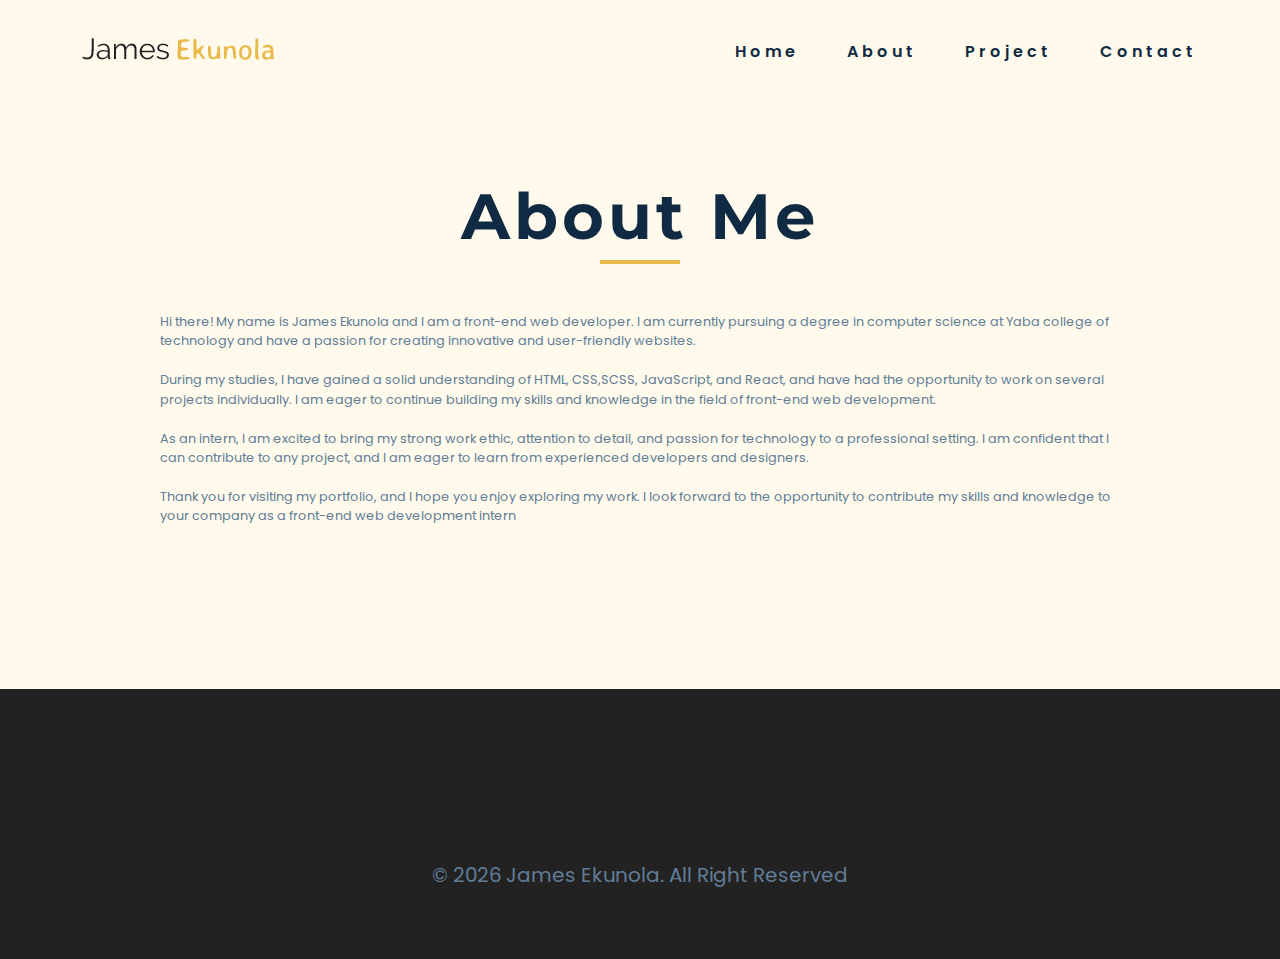
<file: about.html>
<!DOCTYPE html>
<html lang="en">

<head>
    <meta charset="UTF-8">
    <meta http-equiv="X-UA-Compatible" content="IE=edge">
    <meta name="viewport" content="width=device-width, initial-scale=1.0">
    <title>James Ekunola || about</title>

    <!-- favicon icon -->
    <link rel="shortcut icon" href="/assets/favicon.ico.png" type="image/x-icon">
    <!-- font awesome -->
    <link rel="stylesheet" href="https://cdnjs.cloudflare.com/ajax/libs/font-awesome/6.1.2/css/all.min.css"
        integrity="sha512-1sCRPdkRXhBV2PBLUdRb4tMg1w2YPf37qatUFeS7zlBy7jJI8Lf4VHwWfZZfpXtYSLy85pkm9GaYVYMfw5BC1A=="
        crossorigin="anonymous" referrerpolicy="no-referrer" />
    <!-- google icon -->
    <link rel="stylesheet"
        href="https://fonts.googleapis.com/css2?family=Material+Symbols+Outlined:opsz,wght,FILL,GRAD@48,600,0,0" />

    <!-- css -->
    <link rel="stylesheet" href="main.css">



</head>

<body>
    <!-- nav -->
    <div class="nav-container">
        <nav>
            <!-- logo -->
            <div class="logo">
                <img src="/assets/LogoMakr-8se4V9.png" alt="Logo" class="logo-img">
            </div>

            <!-- hambuger-icon & destop link -->
            <div class="desktop-navlink">
                <!-- hambuger icon -->
                <button class="hambuger-menu">
                    <i class="fa fa-bars bars" aria-hidden="false"></i>
                </button>

                <!-- desktop links -->
                <div class="desktop-links">
                    <ul>
                        <li><a href="index.html">Home</a></li>
                        <li><a href="about.html">About</a></li>
                        <li><a href="project.html">Project</a></li>
                        <li><a href="contact.html">Contact</a></li>
                    </ul>
                </div>
            </div>
        </nav>
    </div>

    <!-- mobile navlinks and socials -->
    <aside>
        <div class="container">
            <!-- navlnks -->
            <div class="navlink">
                <button class="close-nav__btn"><i class="fa-solid fa-xmark close"></i></button>

                <div class="links">
                    <ul>
                        <li><a href="index.html">Home</a></li>
                        <li><a href="about.html">About</a></li>
                        <li><a href="project.html">Project</a></li>
                        <li><a href="contact.html">Contact</a></li>
                    </ul>
                    <!-- nav social links -->
                    <ul class="social-links">
                        <!-- facebook -->
                        <a href="https://web.facebook.com/princejames.ekunola.9" target="_blank"><i
                                class="fa-brands fa-facebook"></i></a>
                        <!-- twitter -->
                        <a href="https://l.facebook.com/l.php?u=https%3A%2F%2Ftwitter.com%2FJEkunola%3Ffbclid%3DIwAR20dEaLY5z6XGmJMowMAK3thrAFQCT8H-AaT3MQPWK8wOIlNEjIImeXAAA&h=AT3QDFo-7m_sHOb5xPADg11LHIFaGhGDrxk0ve-t0dTo4hFmqEgS8r4b-XLZWs2jqLypN-TmOuD0gjDYuVw5hJ6URkQipTIBE1gMBbOyBzW_Kg_Qt9ZXudcQ-BbHtUjP6EKxZYBNLHPQX94"
                            target="_blank"><i class="fa-brands fa-square-twitter"></i></a>

                        <!-- instagram -->
                        <a href="https://l.facebook.com/l.php?u=https%3A%2F%2Fwww.instagram.com%2Fjamesekunola%2F%3Ffbclid%3DIwAR19R1E3GvkalbWRG_suRUnvufb1s3mXlQsUQoEIl98_qJ2x8eGRIDO4t3Q&h=AT3Qhx3-Rbuticsd38AzGMyD1Gpwytos5hgcwUlR4BH2BAjqlVmtd0eYO_t3LVB7Mj5D_Lt19JEYGMUmZMRwp9w32DeV3AA_c_Xv6t0X3C3Dl9yo-HSi9RdVyX-4Ig6KMKFHtw"
                            target="_blank"><i class="fa-brands fa-square-instagram"></i></a>

                        <!-- linkedin -->
                        <a href="https://l.facebook.com/l.php?u=https%3A%2F%2Fwww.linkedin.com%2Fmwlite%2Fin%2Fjames-ekunola-9b6019228%3Ffbclid%3DIwAR2-kfhwRGUZpEbPlTt33_iPludEdXtxMZiloTVU_AYW6aPqauykqSmqiQ4&h=AT1G5kFtOIrWw6kHJXa7Novk96FGkH6OGzDFPp6tXBOZdF6SwB-svT4Qw8BMUMMwVZPjBrXQnUBYiXkmpKy3dLOSKkNPj6uCD1aWuovLFepHVILXHwmJaFRAry77zSwh2DS8Rjud1_JR87g"
                            target="_blank"><i class="fa-brands fa-linkedin"></i></a>
                    </ul>
                </div>
            </div>
        </div>
    </aside>

    <!-- main -->

    <section class="about-hero">
        <div class="section-title">
            <h1>About Me</h1>
            <div class="underline"></div>

            <p class="about-info">
                Hi there! My name is James Ekunola and I am a front-end web developer. I am currently pursuing a
                degree in computer science at Yaba college of technology and have a passion for creating innovative
                and user-friendly websites.
            </p>
            <p>
                During my studies, I have gained a solid understanding of HTML, CSS,SCSS, JavaScript, and React, and
                have
                had the opportunity to work on several projects individually. I am eager to continue building my
                skills and knowledge in the field of front-end web development.
            </p>
            <p>
                As an intern, I am excited to bring my strong work ethic, attention to detail, and passion for
                technology to a professional setting. I am confident that I can contribute to any project, and I am
                eager to learn from experienced developers and designers.
            </p>

            <p>Thank you for visiting my portfolio, and I hope you enjoy exploring my work. I look forward to the
                opportunity to contribute my skills and knowledge to your company as a front-end web development
                intern</p>
        </div>

    </section>


    <!-- footer -->
    <footer>
        <div class="wrapper">
            <ul class="social-links">
                <!-- facebook -->
                <a href="https://web.facebook.com/princejames.ekunola.9" target="_blank"><i
                        class="fa-brands fa-facebook"></i></a>
                <!-- twitter -->
                <a href="https://l.facebook.com/l.php?u=https%3A%2F%2Ftwitter.com%2FJEkunola%3Ffbclid%3DIwAR20dEaLY5z6XGmJMowMAK3thrAFQCT8H-AaT3MQPWK8wOIlNEjIImeXAAA&h=AT3QDFo-7m_sHOb5xPADg11LHIFaGhGDrxk0ve-t0dTo4hFmqEgS8r4b-XLZWs2jqLypN-TmOuD0gjDYuVw5hJ6URkQipTIBE1gMBbOyBzW_Kg_Qt9ZXudcQ-BbHtUjP6EKxZYBNLHPQX94"
                    target="_blank"><i class="fa-brands fa-square-twitter"></i></a>

                <!-- instagram -->
                <a href="https://l.facebook.com/l.php?u=https%3A%2F%2Fwww.instagram.com%2Fjamesekunola%2F%3Ffbclid%3DIwAR19R1E3GvkalbWRG_suRUnvufb1s3mXlQsUQoEIl98_qJ2x8eGRIDO4t3Q&h=AT3Qhx3-Rbuticsd38AzGMyD1Gpwytos5hgcwUlR4BH2BAjqlVmtd0eYO_t3LVB7Mj5D_Lt19JEYGMUmZMRwp9w32DeV3AA_c_Xv6t0X3C3Dl9yo-HSi9RdVyX-4Ig6KMKFHtw"
                    target="_blank"><i class="fa-brands fa-square-instagram"></i></a>

                <!-- linkedin -->
                <a href="https://l.facebook.com/l.php?u=https%3A%2F%2Fwww.linkedin.com%2Fmwlite%2Fin%2Fjames-ekunola-9b6019228%3Ffbclid%3DIwAR2-kfhwRGUZpEbPlTt33_iPludEdXtxMZiloTVU_AYW6aPqauykqSmqiQ4&h=AT1G5kFtOIrWw6kHJXa7Novk96FGkH6OGzDFPp6tXBOZdF6SwB-svT4Qw8BMUMMwVZPjBrXQnUBYiXkmpKy3dLOSKkNPj6uCD1aWuovLFepHVILXHwmJaFRAry77zSwh2DS8Rjud1_JR87g"
                    target="_blank"><i class="fa-brands fa-linkedin"></i></a>
            </ul>
        </div>
        <div class="copy">
            <p>&copy; <span class="date"></span> James Ekunola. All right reserved</p>
        </div>
    </footer>

    <script src="app.js"></script>
</body>

</html>
</file>
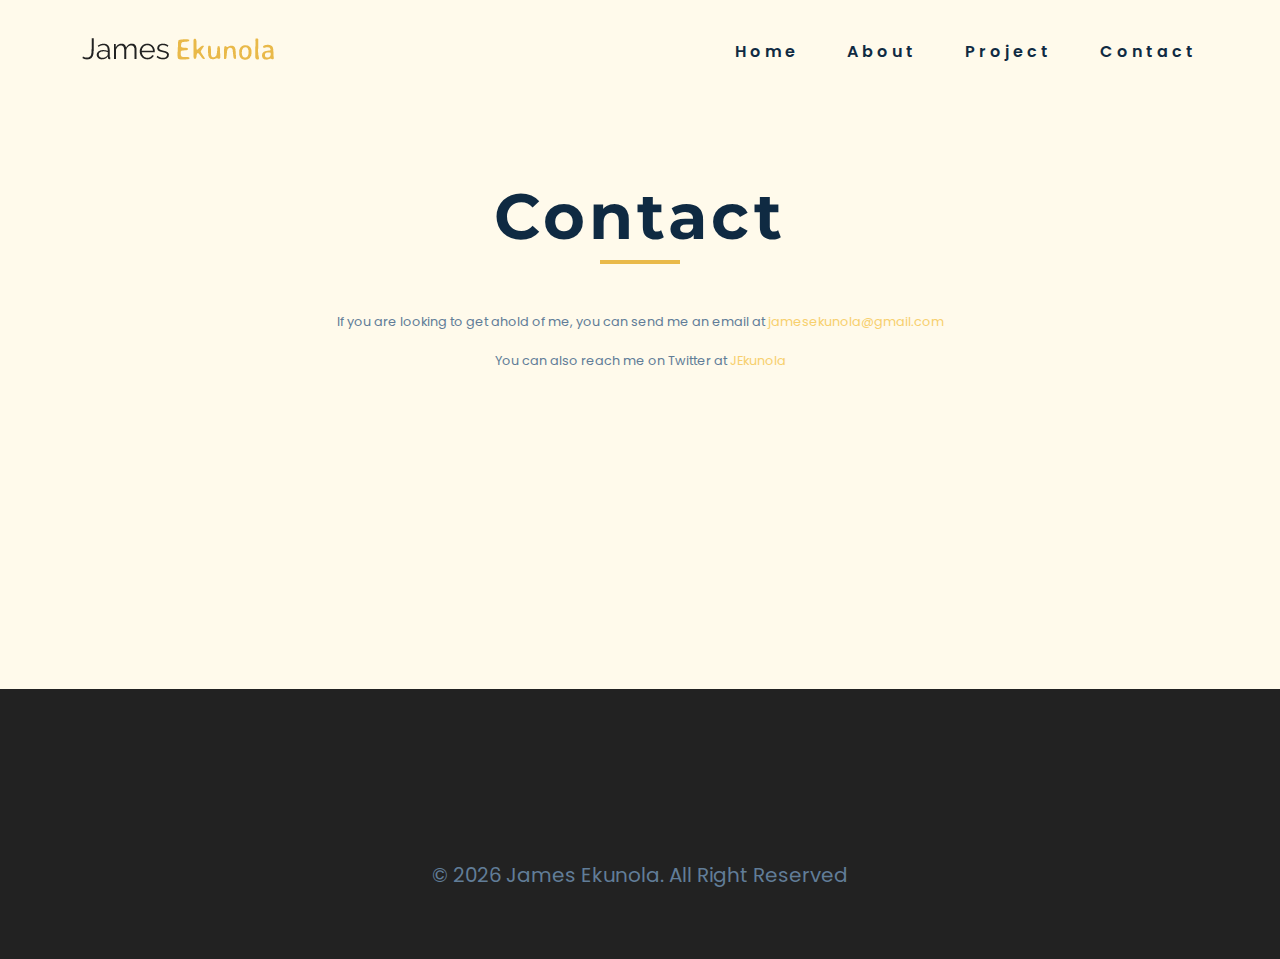
<file: contact.html>
<!DOCTYPE html>
<html lang="en">

<head>
    <meta charset="UTF-8">
    <meta http-equiv="X-UA-Compatible" content="IE=edge">
    <meta name="viewport" content="width=device-width, initial-scale=1.0">
    <title>James Ekunola || contact</title>

    <!-- favicon icon -->
    <link rel="shortcut icon" href="/assets/favicon.ico.png" type="image/x-icon">
    <!-- font awesome -->
    <link rel="stylesheet" href="https://cdnjs.cloudflare.com/ajax/libs/font-awesome/6.1.2/css/all.min.css"
        integrity="sha512-1sCRPdkRXhBV2PBLUdRb4tMg1w2YPf37qatUFeS7zlBy7jJI8Lf4VHwWfZZfpXtYSLy85pkm9GaYVYMfw5BC1A=="
        crossorigin="anonymous" referrerpolicy="no-referrer" />
    <!-- google icon -->
    <link rel="stylesheet"
        href="https://fonts.googleapis.com/css2?family=Material+Symbols+Outlined:opsz,wght,FILL,GRAD@48,600,0,0" />

    <!-- css -->
    <link rel="stylesheet" href="main.css">



</head>

<body>
    <!-- nav -->
    <div class="nav-container">
        <nav>
            <!-- logo -->
            <div class="logo">
                <img src="/assets/LogoMakr-8se4V9.png" alt="Logo" class="logo-img">
            </div>

            <!-- hambuger-icon & destop link -->
            <div class="desktop-navlink">
                <!-- hambuger icon -->
                <button class="hambuger-menu">
                    <i class="fa fa-bars bars" aria-hidden="false"></i>
                </button>

                <!-- desktop links -->
                <div class="desktop-links">
                    <ul>
                        <li><a href="index.html">Home</a></li>
                        <li><a href="about.html">About</a></li>
                        <li><a href="project.html">Project</a></li>
                        <li><a href="contact.html">Contact</a></li>
                    </ul>
                </div>
            </div>
        </nav>
    </div>

    <!-- mobile navlinks and socials -->
    <aside>
        <div class="container">
            <!-- navlnks -->
            <div class="navlink">
                <button class="close-nav__btn"><i class="fa-solid fa-xmark close"></i></button>

                <div class="links">
                    <ul>
                        <li><a href="index.html">Home</a></li>
                        <li><a href="about.html">About</a></li>
                        <li><a href="project.html">Project</a></li>
                        <li><a href="contact.html">Contact</a></li>
                    </ul>
                    <!-- nav social links -->
                    <ul class="social-links">
                        <!-- facebook -->
                        <a href="https://web.facebook.com/princejames.ekunola.9" target="_blank"><i
                                class="fa-brands fa-facebook"></i></a>
                        <!-- twitter -->
                        <a href="https://l.facebook.com/l.php?u=https%3A%2F%2Ftwitter.com%2FJEkunola%3Ffbclid%3DIwAR20dEaLY5z6XGmJMowMAK3thrAFQCT8H-AaT3MQPWK8wOIlNEjIImeXAAA&h=AT3QDFo-7m_sHOb5xPADg11LHIFaGhGDrxk0ve-t0dTo4hFmqEgS8r4b-XLZWs2jqLypN-TmOuD0gjDYuVw5hJ6URkQipTIBE1gMBbOyBzW_Kg_Qt9ZXudcQ-BbHtUjP6EKxZYBNLHPQX94"
                            target="_blank"><i class="fa-brands fa-square-twitter"></i></a>

                        <!-- instagram -->
                        <a href="https://l.facebook.com/l.php?u=https%3A%2F%2Fwww.instagram.com%2Fjamesekunola%2F%3Ffbclid%3DIwAR19R1E3GvkalbWRG_suRUnvufb1s3mXlQsUQoEIl98_qJ2x8eGRIDO4t3Q&h=AT3Qhx3-Rbuticsd38AzGMyD1Gpwytos5hgcwUlR4BH2BAjqlVmtd0eYO_t3LVB7Mj5D_Lt19JEYGMUmZMRwp9w32DeV3AA_c_Xv6t0X3C3Dl9yo-HSi9RdVyX-4Ig6KMKFHtw"
                            target="_blank"><i class="fa-brands fa-square-instagram"></i></a>

                        <!-- linkedin -->
                        <a href="https://l.facebook.com/l.php?u=https%3A%2F%2Fwww.linkedin.com%2Fmwlite%2Fin%2Fjames-ekunola-9b6019228%3Ffbclid%3DIwAR2-kfhwRGUZpEbPlTt33_iPludEdXtxMZiloTVU_AYW6aPqauykqSmqiQ4&h=AT1G5kFtOIrWw6kHJXa7Novk96FGkH6OGzDFPp6tXBOZdF6SwB-svT4Qw8BMUMMwVZPjBrXQnUBYiXkmpKy3dLOSKkNPj6uCD1aWuovLFepHVILXHwmJaFRAry77zSwh2DS8Rjud1_JR87g"
                            target="_blank"><i class="fa-brands fa-linkedin"></i></a>
                    </ul>
                </div>
            </div>
        </div>
    </aside>

    <!-- main -->

    <section class="contact-hero">
        <div class="section-title">
            <h1>Contact</h1>
            <div class="underline"></div>
            <p class="contact-info">
                If you are looking to get ahold of me, you can send me an email at <a
                    href="mailto:jamesekunola@gmail.com">jamesekunola@gmail.com</a>
            </p>
            <p class="twitter-link"> You can also reach me on Twitter at <a
                    href="https://l.facebook.com/l.php?u=https%3A%2F%2Ftwitter.com%2FJEkunola%3Ffbclid%3DIwAR20dEaLY5z6XGmJMowMAK3thrAFQCT8H-AaT3MQPWK8wOIlNEjIImeXAAA&h=AT3QDFo-7m_sHOb5xPADg11LHIFaGhGDrxk0ve-t0dTo4hFmqEgS8r4b-XLZWs2jqLypN-TmOuD0gjDYuVw5hJ6URkQipTIBE1gMBbOyBzW_Kg_Qt9ZXudcQ-BbHtUjP6EKxZYBNLHPQX94">JEkunola</a>
            </p>
        </div>

    </section>



    <!-- footer -->
    <footer>
        <div class="wrapper">
            <ul class="social-links">
                <!-- facebook -->
                <a href="https://web.facebook.com/princejames.ekunola.9" target="_blank"><i
                        class="fa-brands fa-facebook"></i></a>
                <!-- twitter -->
                <a href="https://l.facebook.com/l.php?u=https%3A%2F%2Ftwitter.com%2FJEkunola%3Ffbclid%3DIwAR20dEaLY5z6XGmJMowMAK3thrAFQCT8H-AaT3MQPWK8wOIlNEjIImeXAAA&h=AT3QDFo-7m_sHOb5xPADg11LHIFaGhGDrxk0ve-t0dTo4hFmqEgS8r4b-XLZWs2jqLypN-TmOuD0gjDYuVw5hJ6URkQipTIBE1gMBbOyBzW_Kg_Qt9ZXudcQ-BbHtUjP6EKxZYBNLHPQX94"
                    target="_blank"><i class="fa-brands fa-square-twitter"></i></a>

                <!-- instagram -->
                <a href="https://l.facebook.com/l.php?u=https%3A%2F%2Fwww.instagram.com%2Fjamesekunola%2F%3Ffbclid%3DIwAR19R1E3GvkalbWRG_suRUnvufb1s3mXlQsUQoEIl98_qJ2x8eGRIDO4t3Q&h=AT3Qhx3-Rbuticsd38AzGMyD1Gpwytos5hgcwUlR4BH2BAjqlVmtd0eYO_t3LVB7Mj5D_Lt19JEYGMUmZMRwp9w32DeV3AA_c_Xv6t0X3C3Dl9yo-HSi9RdVyX-4Ig6KMKFHtw"
                    target="_blank"><i class="fa-brands fa-square-instagram"></i></a>

                <!-- linkedin -->
                <a href="https://l.facebook.com/l.php?u=https%3A%2F%2Fwww.linkedin.com%2Fmwlite%2Fin%2Fjames-ekunola-9b6019228%3Ffbclid%3DIwAR2-kfhwRGUZpEbPlTt33_iPludEdXtxMZiloTVU_AYW6aPqauykqSmqiQ4&h=AT1G5kFtOIrWw6kHJXa7Novk96FGkH6OGzDFPp6tXBOZdF6SwB-svT4Qw8BMUMMwVZPjBrXQnUBYiXkmpKy3dLOSKkNPj6uCD1aWuovLFepHVILXHwmJaFRAry77zSwh2DS8Rjud1_JR87g"
                    target="_blank"><i class="fa-brands fa-linkedin"></i></a>
            </ul>
        </div>
        <div class="copy">
            <p>&copy; <span class="date"></span> James Ekunola. All right reserved</p>
        </div>
    </footer>

    <script src="app.js"></script>
</body>

</html>
</file>
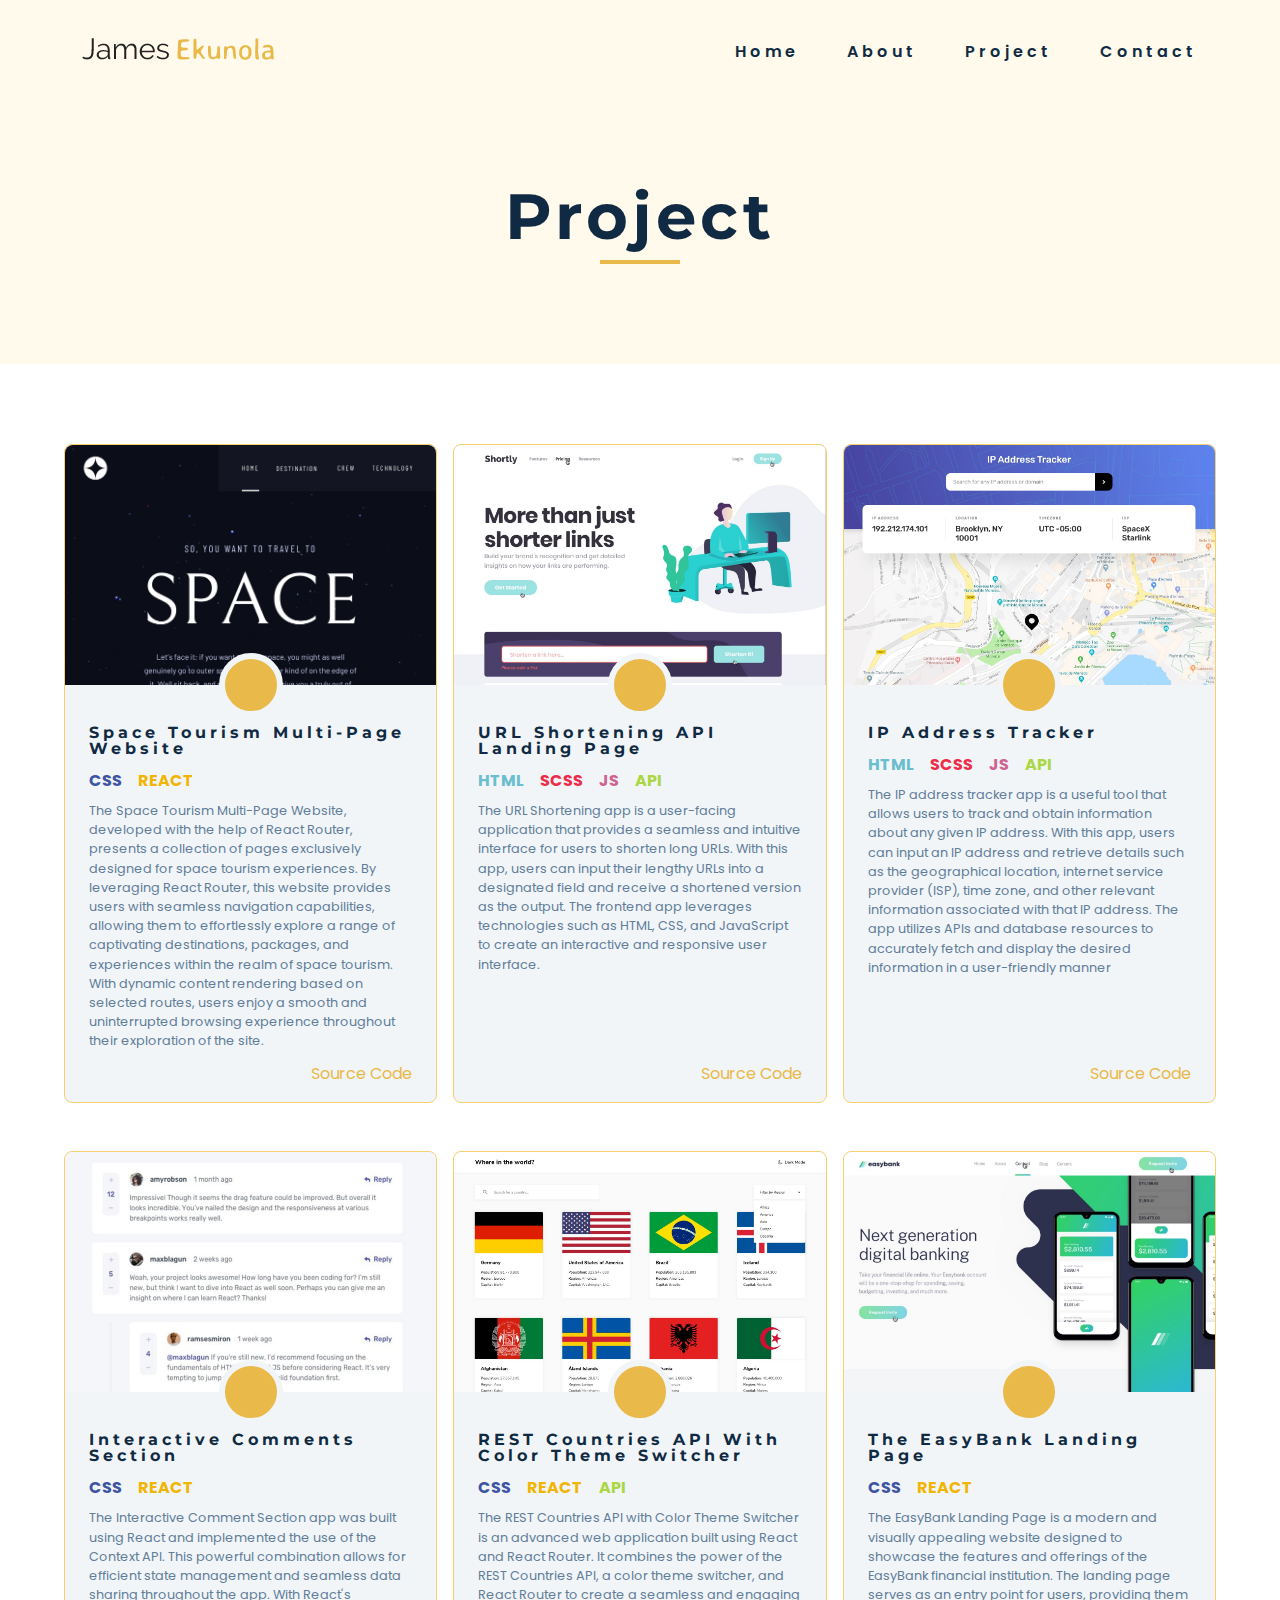
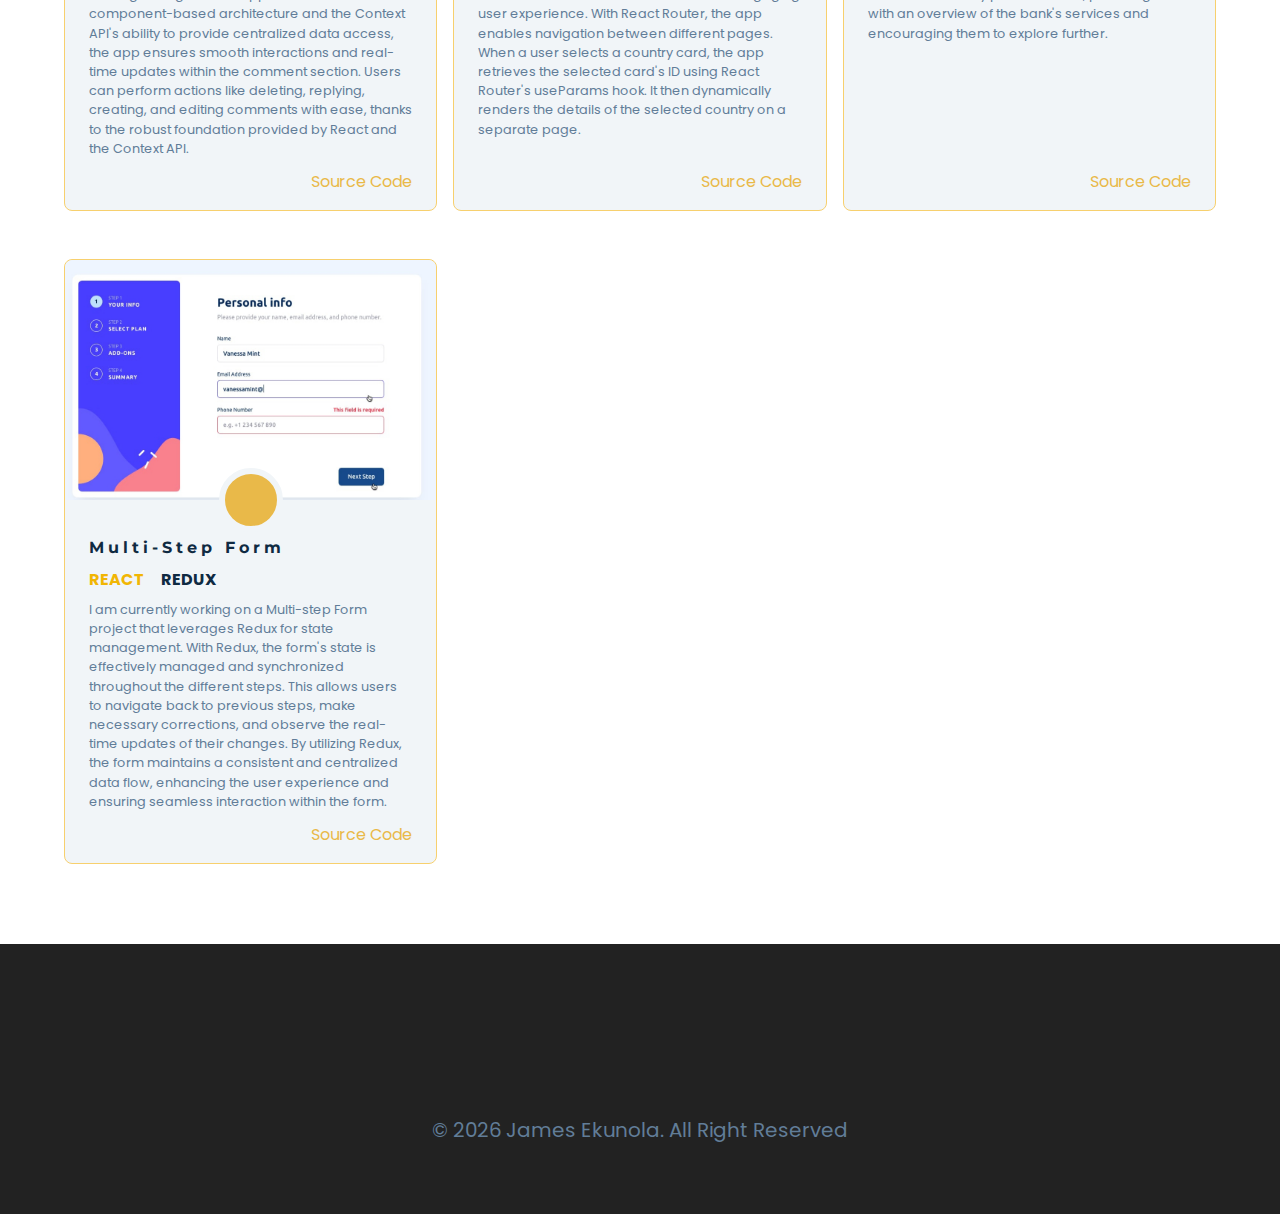
<file: project.html>
<!DOCTYPE html>
<html lang="en">

<head>
    <meta charset="UTF-8">
    <meta http-equiv="X-UA-Compatible" content="IE=edge">
    <meta name="viewport" content="width=device-width, initial-scale=1.0">
    <!-- favicon icon -->
    <link rel="shortcut icon" href="/assets/favicon.ico.png" type="image/x-icon">
    <title>James Ekunola || project</title>
    <!-- font awesome -->
    <link rel="stylesheet" href="https://cdnjs.cloudflare.com/ajax/libs/font-awesome/6.1.2/css/all.min.css"
        integrity="sha512-1sCRPdkRXhBV2PBLUdRb4tMg1w2YPf37qatUFeS7zlBy7jJI8Lf4VHwWfZZfpXtYSLy85pkm9GaYVYMfw5BC1A=="
        crossorigin="anonymous" referrerpolicy="no-referrer" />
    <!-- google icon -->
    <link rel="stylesheet"
        href="https://fonts.googleapis.com/css2?family=Material+Symbols+Outlined:opsz,wght,FILL,GRAD@48,600,0,0" />

    <!-- css -->
    <link rel="stylesheet" href="main.css">



</head>

<body>
    <!-- nav -->
    <div class="nav-container">
        <nav>
            <!-- logo -->
            <div class="logo">
                <img src="/assets/LogoMakr-8se4V9.png" alt="Logo" class="logo-img">
            </div>

            <!-- hambuger-icon & destop link -->
            <div class="desktop-navlink">
                <!-- hambuger icon -->
                <button class="hambuger-menu">
                    <i class="fa fa-bars bars" aria-hidden="false"></i>
                </button>

                <!-- desktop links -->
                <div class="desktop-links">
                    <ul>
                        <li><a href="index.html">Home</a></li>
                        <li><a href="about.html">About</a></li>
                        <li><a href="project.html">Project</a></li>
                        <li><a href="contact.html">Contact</a></li>
                    </ul>
                </div>
            </div>
        </nav>
    </div>

    <!-- mobile navlinks and socials -->
    <aside>
        <div class="container">
            <!-- navlnks -->
            <div class="navlink">
                <button class="close-nav__btn"><i class="fa-solid fa-xmark close"></i></button>

                <div class="links">
                    <ul>
                        <li><a href="index.html">Home</a></li>
                        <li><a href="about.html">About</a></li>
                        <li><a href="project.html">Project</a></li>
                        <li><a href="contact.html">Contact</a></li>
                    </ul>
                    <!-- nav social links -->
                    <ul class="social-links">
                        <!-- facebook -->
                        <a href="https://web.facebook.com/princejames.ekunola.9" target="_blank"><i
                                class="fa-brands fa-facebook"></i></a>
                        <!-- twitter -->
                        <a href="https://l.facebook.com/l.php?u=https%3A%2F%2Ftwitter.com%2FJEkunola%3Ffbclid%3DIwAR20dEaLY5z6XGmJMowMAK3thrAFQCT8H-AaT3MQPWK8wOIlNEjIImeXAAA&h=AT3QDFo-7m_sHOb5xPADg11LHIFaGhGDrxk0ve-t0dTo4hFmqEgS8r4b-XLZWs2jqLypN-TmOuD0gjDYuVw5hJ6URkQipTIBE1gMBbOyBzW_Kg_Qt9ZXudcQ-BbHtUjP6EKxZYBNLHPQX94"
                            target="_blank"><i class="fa-brands fa-square-twitter"></i></a>

                        <!-- instagram -->
                        <a href="https://l.facebook.com/l.php?u=https%3A%2F%2Fwww.instagram.com%2Fjamesekunola%2F%3Ffbclid%3DIwAR19R1E3GvkalbWRG_suRUnvufb1s3mXlQsUQoEIl98_qJ2x8eGRIDO4t3Q&h=AT3Qhx3-Rbuticsd38AzGMyD1Gpwytos5hgcwUlR4BH2BAjqlVmtd0eYO_t3LVB7Mj5D_Lt19JEYGMUmZMRwp9w32DeV3AA_c_Xv6t0X3C3Dl9yo-HSi9RdVyX-4Ig6KMKFHtw"
                            target="_blank"><i class="fa-brands fa-square-instagram"></i></a>

                        <!-- linkedin -->
                        <a href="https://l.facebook.com/l.php?u=https%3A%2F%2Fwww.linkedin.com%2Fmwlite%2Fin%2Fjames-ekunola-9b6019228%3Ffbclid%3DIwAR2-kfhwRGUZpEbPlTt33_iPludEdXtxMZiloTVU_AYW6aPqauykqSmqiQ4&h=AT1G5kFtOIrWw6kHJXa7Novk96FGkH6OGzDFPp6tXBOZdF6SwB-svT4Qw8BMUMMwVZPjBrXQnUBYiXkmpKy3dLOSKkNPj6uCD1aWuovLFepHVILXHwmJaFRAry77zSwh2DS8Rjud1_JR87g"
                            target="_blank"><i class="fa-brands fa-linkedin"></i></a>
                    </ul>
                </div>
            </div>
        </div>
    </aside>

    <!-- main -->

    <section class="project-hero">
        <div class="project-title">
            <h1>Project</h1>
            <div class="underline"></div>
        </div>
    </section>

    <section class="projects-container">
        <div class="section-center projects-page-center">

        </div>

    </section>


    <!-- footer -->
    <footer>
        <div class="wrapper">
            <ul class="social-links">
                <!-- facebook -->
                <a href="https://web.facebook.com/princejames.ekunola.9" target="_blank"><i
                        class="fa-brands fa-facebook"></i></a>
                <!-- twitter -->
                <a href="https://l.facebook.com/l.php?u=https%3A%2F%2Ftwitter.com%2FJEkunola%3Ffbclid%3DIwAR20dEaLY5z6XGmJMowMAK3thrAFQCT8H-AaT3MQPWK8wOIlNEjIImeXAAA&h=AT3QDFo-7m_sHOb5xPADg11LHIFaGhGDrxk0ve-t0dTo4hFmqEgS8r4b-XLZWs2jqLypN-TmOuD0gjDYuVw5hJ6URkQipTIBE1gMBbOyBzW_Kg_Qt9ZXudcQ-BbHtUjP6EKxZYBNLHPQX94"
                    target="_blank"><i class="fa-brands fa-square-twitter"></i></a>

                <!-- instagram -->
                <a href="https://l.facebook.com/l.php?u=https%3A%2F%2Fwww.instagram.com%2Fjamesekunola%2F%3Ffbclid%3DIwAR19R1E3GvkalbWRG_suRUnvufb1s3mXlQsUQoEIl98_qJ2x8eGRIDO4t3Q&h=AT3Qhx3-Rbuticsd38AzGMyD1Gpwytos5hgcwUlR4BH2BAjqlVmtd0eYO_t3LVB7Mj5D_Lt19JEYGMUmZMRwp9w32DeV3AA_c_Xv6t0X3C3Dl9yo-HSi9RdVyX-4Ig6KMKFHtw"
                    target="_blank"><i class="fa-brands fa-square-instagram"></i></a>

                <!-- linkedin -->
                <a href="https://l.facebook.com/l.php?u=https%3A%2F%2Fwww.linkedin.com%2Fmwlite%2Fin%2Fjames-ekunola-9b6019228%3Ffbclid%3DIwAR2-kfhwRGUZpEbPlTt33_iPludEdXtxMZiloTVU_AYW6aPqauykqSmqiQ4&h=AT1G5kFtOIrWw6kHJXa7Novk96FGkH6OGzDFPp6tXBOZdF6SwB-svT4Qw8BMUMMwVZPjBrXQnUBYiXkmpKy3dLOSKkNPj6uCD1aWuovLFepHVILXHwmJaFRAry77zSwh2DS8Rjud1_JR87g"
                    target="_blank"><i class="fa-brands fa-linkedin"></i></a>
            </ul>
        </div>
        <div class="copy">
            <p>&copy; <span class="date"></span> James Ekunola. All right reserved</p>
        </div>
    </footer>

    <!-- javascript -->
    <script src="app.js"></script>
</body>

</html>
</file>
<file: main.css>
/* Add the font families */
@import url("https://fonts.googleapis.com/css2?family=Poppins:wght@400;500;600;700&family=Montserrat:wght@400;500;600;700&display=swap");
:root {
  /* dark shades of primary color*/
  --clr-primary-1: hsl(43, 86%, 17%);
  --clr-primary-2: hsl(43, 77%, 27%);
  --clr-primary-3: hsl(43, 72%, 37%);
  --clr-primary-4: #c8992d;
  /* primary/main color */
  --clr-primary-5: hsl(42, 78%, 60%);
  /* lighter shades of primary color */
  --clr-primary-6: hsl(43, 89%, 70%);
  --clr-primary-7: hsl(43, 90%, 76%);
  --clr-primary-8: hsl(45, 86%, 81%);
  --clr-primary-9: #fceec5;
  --clr-primary-10: hsl(45, 100%, 96%);
  /* darkest grey - used for headings */
  --clr-grey-1: #0f2a42;
  --clr-grey-2: hsl(211, 39%, 23%);
  --clr-grey-3: hsl(209, 34%, 30%);
  --clr-grey-4: hsl(209, 28%, 39%);
  /* grey used for paragraphs */
  --clr-grey-5: hsl(210, 22%, 49%);
  --clr-grey-6: hsl(209, 23%, 60%);
  --clr-grey-7: hsl(211, 27%, 70%);
  --clr-grey-8: hsl(210, 31%, 80%);
  --clr-grey-9: hsl(212, 33%, 89%);
  --clr-grey-10: hsl(210, 36%, 96%);
  --clr-white: #fff;
  --html: rgb(106, 190, 205);
  --css: rgb(62, 84, 163);
  --js: rgb(207, 99, 144);
  --api: rgb(170, 215, 66);
  --scss: rgb(237, 44, 73);
  --ff-primary: "Roboto", sans-serif;
  --ff-secondary: "Open Sans", sans-serif;
  --transition: all 0.3s linear;
  --spacing: 0.25rem;
  --radius: 0.5rem;
  --light-shadow: 0 5px 15px rgba(0, 0, 0, 0.1);
  --dark-shadow: 0 5px 15px rgba(0, 0, 0, 0.2);
  --max-width: 1170px;
}

* {
  margin: 0;
  padding: 0;
  box-sizing: border-box;
}

html {
  scroll-behavior: smooth;
}

/* Set Poppins as the default font */
body {
  font-family: "Poppins", sans-serif;
  font-size: 0.875rem;
  line-height: 1.5;
  background: var(--clr-white);
}

/* Use Montserrat for headings */
h1,
h2,
h3,
h4,
h5,
h6 {
  font-family: "Montserrat", sans-serif;
  font-weight: bold;
  color: var(--clr-grey-1);
  letter-spacing: var(--spacing);
  text-transform: capitalize;
  line-height: 1.25;
  margin-bottom: 0.75rem;
  transition: var(--transition);
}

h1 {
  font-size: 3rem;
}

h2 {
  font-size: 2rem;
}

h3 {
  font-size: 1.25rem;
}

h4 {
  font-size: 0.875rem;
}

p {
  margin-bottom: 1.25rem;
  color: var(--clr-grey-5);
  transition: var(--transition);
}

@media screen and (min-width: 800px) {
  h1 {
    font-size: 4rem;
  }
  h2 {
    font-size: 2.5rem;
  }
  h3 {
    font-size: 1.75rem;
  }
  h4 {
    font-size: 1rem;
  }
  body {
    font-size: 1rem;
  }
  h1,
  h2,
  h3,
  h4 {
    line-height: 1;
  }
}
button {
  background: transparent;
  border: none;
  cursor: pointer;
}

a {
  text-decoration: none;
  display: inline-block;
}

ul {
  list-style-type: none;
}

.underline,
.light-underline {
  width: 5rem;
  height: 0.25rem;
  margin-bottom: 1.25rem;
  background: var(--clr-primary-5);
}

.light-underline {
  height: 0.1rem;
  margin: 0 auto;
}

section {
  padding: 5em 2em;
}

section,
.nav-container,
footer {
  margin: 0 auto;
  max-width: 1440px;
  width: 100%;
}

.revel {
  position: relative;
  transform: translateY(150px);
  transition: all 2s;
  opacity: 0;
}

.revel.active {
  opacity: 1;
  transform: translateY(0);
}

img:not(.logo-img) {
  width: 100%;
  display: block;
}

i {
  color: var(--clr-grey-1);
  font-size: 1.5rem;
  transition: var(--transition);
}

.social-links a:not(:first-of-type) {
  margin-left: 3em;
}

.nav-container {
  background-color: var(--clr-white);
  padding: 2em 0em;
  transition: var(--transition);
  width: 100%;
  max-width: 1440px;
  margin: 0 auto;
}

.fixed_nav {
  position: fixed;
  top: 0;
  left: 0;
  z-index: 2;
  background-color: var(--clr-white);
  box-shadow: var(--light-shadow);
}

nav {
  display: flex;
  justify-content: space-between;
  align-items: center;
}

.logo {
  padding-left: 1.5em;
}

.desktop-navlink {
  padding-right: 1.3em;
}

.desktop-links {
  display: none;
}

.fa {
  color: var(--clr-grey-1);
}

.bars {
  font-size: 30px;
  color: var(--clr-primary-6);
}

aside {
  padding: 1em 2em;
  background-color: var(--clr-grey-10);
  position: fixed;
  width: 100%;
  height: 100%;
  top: 0;
  text-align: center;
  transform: translateX(-100%);
  transition: 0.4s linear;
  z-index: 999;
}

aside.show {
  transform: translateX(0);
}

.navlink button {
  position: absolute;
  right: 2em;
  top: 2em;
}

.close {
  font-size: 45px;
  color: #bb2525;
  transition: var(--transition);
}

.close:hover {
  color: #d52626;
}

.links {
  margin-top: 7em;
}
.links ul li {
  margin-top: 2em;
}
.links ul li a {
  font-size: 2rem;
  color: var(--clr-grey-4);
  transition: var(--transition);
  letter-spacing: 0.3rem;
  font-weight: 200;
}
.links ul li a:hover {
  color: var(--clr-primary-5);
}
.links .social-links {
  margin-top: 7em;
}

.social-links a {
  display: inline-block;
  transition: var(--transition);
}
.social-links a .fa-brands:hover {
  color: var(--clr-primary-5);
}

.hero {
  background: var(--clr-primary-10);
  min-height: calc(100vh - 87.84px);
  display: grid;
  place-items: center;
}

.hero-info {
  animation: slide-in-top 0.6s cubic-bezier(0.25, 0.46, 0.45, 0.94) both;
}
@keyframes slide-in-top {
  0% {
    transform: translateY(-1000px);
    opacity: 0;
  }
  100% {
    transform: translateY(0);
    opacity: 1;
  }
}
.hero-content h1,
.hero-content p {
  animation: tracking-in-expand 0.7s cubic-bezier(0.215, 0.61, 0.355, 1) both 0.6s;
}
.hero-content p {
  letter-spacing: var(--spacing);
}
@keyframes tracking-in-expand {
  0% {
    letter-spacing: -0.5em;
    opacity: 0;
  }
  40% {
    opacity: 0.6;
  }
  100% {
    opacity: 1;
  }
}
.hero-img {
  display: none;
  animation: slide-in-bottom 0.5s cubic-bezier(0.25, 0.46, 0.45, 0.94) both;
}
@keyframes slide-in-bottom {
  0% {
    transform: translateY(1000px);
    opacity: 0;
  }
  100% {
    transform: translateY(0);
    opacity: 1;
  }
}
.hero-photo {
  max-width: 25rem;
  max-height: 30rem;
  -o-object-fit: cover;
  object-fit: cover;
  border-radius: var(--radius);
  position: relative;
}

.gold-btn {
  text-transform: uppercase;
  background: var(--clr-primary-5);
  color: var(--clr-primary-1);
  padding: 0.375rem 0.75rem;
  letter-spacing: var(--spacing);
  display: inline-block;
  font-weight: 700;
  transition: var(--transition);
  font-size: 0.875rem;
  border: 2px solid transparent;
  cursor: pointer;
  box-shadow: 0 1px 3px rgba(0, 0, 0, 0.2);
  border-radius: var(--radius);
  animation: slide-in-blurred-left 0.8s cubic-bezier(0.23, 1, 0.32, 1) both 0.3;
}

.gold-btn:hover {
  color: var(--clr-primary-1);
  background: var(--clr-primary-7);
}

.social-links {
  margin-top: 2em;
}
.social-links a {
  animation: roll-in-left 0.6s ease-out both 0.3s;
}
@keyframes roll-in-left {
  0% {
    transform: translateX(-800px) rotate(-540deg);
    opacity: 0;
  }
  100% {
    transform: translateX(0) rotate(0deg);
    opacity: 1;
  }
}

.about-img {
  width: 100%;
  max-width: 400px;
  margin: 0 auto;
}

.abt-img {
  height: 30rem;
  -o-object-fit: cover;
     object-fit: cover;
  margin: 0 auto;
  border-radius: 1rem;
}

.about-content {
  margin-top: 1.5em;
}

.services {
  text-align: center;
  background: var(--clr-grey-10);
}

.services .underline {
  margin: 0 auto;
}

.services-card__container {
  margin-top: 2em;
}

.services-card {
  background: var(--clr-white);
  border-radius: var(--radius);
  padding: 1em;
  margin-bottom: 2em;
  transition: var(--transition);
}
.services-card i {
  font-size: 2rem;
  margin: 0.5em 0;
}

.services-info {
  padding-top: 1.5em;
}

.services-card:hover {
  background-color: var(--clr-primary-6);
  transform: scale(1);
}
.services-card:hover h4 {
  color: var(--clr-white);
}
.services-card:hover .services-info {
  color: var(--clr-white);
}
.services-card:hover .light-underline {
  background: var(--clr-white);
}
.services-card:hover i {
  color: var(--clr-white);
}

.works {
  text-align: center;
}
.works .underline {
  margin-inline: auto;
}

.works-info_desc {
  max-width: 40rem;
  margin: 0 auto 4.9rem;
}

.projects-text {
  width: 85vw;
  max-width: 30rem;
  margin: 0 auto;
}

.project {
  position: relative;
  background: var(--clr-primary-5);
  border-radius: var(--radius);
  margin-bottom: 2rem;
  border: 2px solid var(--clr-primary-6);
}

.project-info {
  text-align: center;
  color: var(--clr-white);
  position: absolute;
  top: 50%;
  left: 50%;
  transform: translate(-50%, -50%);
  transition: var(--transition);
  opacity: 0;
}

.project-info p {
  text-transform: capitalize;
  color: var(--clr-white);
}

.project:hover .project-info {
  opacity: 1;
}

.project-img {
  transition: var(--transition);
  border-radius: var(--radius);
  height: 15rem;
  -o-object-fit: cover;
  object-fit: cover;
  -o-object-position: top;
     object-position: top;
}

.project:hover .project-img {
  opacity: 0.1;
}

.project::after {
  content: "";
  position: absolute;
  top: 0;
  left: 0;
  width: 100%;
  height: 100%;
  border: 0.25rem solid var(--clr-white);
  border-radius: var(--radius);
  transition: var(--transition);
  opacity: 0;
}

.project:hover::after {
  opacity: 1;
  transform: scale(0.8);
}

@media screen and (min-width: 676px) {
  .projects-center {
    display: grid;
    grid-template-columns: 1fr 1fr;
    -moz-column-gap: 2rem;
    column-gap: 2rem;
  }
}
@media screen and (min-width: 992px) {
  .projects-center {
    grid-template-columns: repeat(3, 1fr);
  }
}
@media screen and (min-width: 1170px) {
  .projects-center {
    grid-template-rows: 200px 200px;
    gap: 1rem;
    grid-template-areas: "a b b" "a c d";
  }
  .project-img {
    height: 100%;
  }
  .project {
    height: 100%;
  }
  .project-1 {
    grid-area: a;
  }
  .project-2 {
    grid-area: b;
  }
  .project-3 {
    grid-area: c;
  }
  .project-4 {
    grid-area: d;
  }
}
.connect {
  min-height: 40vh;
  position: relative;
  padding: 10rem 0 5rem 0;
  margin: 5rem auto;
}

.video-container {
  position: absolute;
  top: 0;
  left: 0;
  width: 100%;
  height: 100%;
  -o-object-fit: cover;
     object-fit: cover;
  z-index: -2;
}

.connect::after {
  content: "";
  position: absolute;
  top: 0;
  left: 0;
  width: 100%;
  height: 100%;
  background: var(--clr-white);
  opacity: 0.5;
  z-index: -1;
}

.connect {
  display: grid;
  place-items: center;
}

.video-banner .section-title {
  margin-bottom: 2rem;
}
.video-banner .section-title .underline {
  margin-inline: auto;
}

.video-text {
  max-width: 30rem;
}

.video-banner {
  background: var(--clr-primary-10);
  padding: 3rem 5rem 12rem 5rem;
  text-align: center;
  -webkit-clip-path: polygon(0% 0%, 100% 0%, 100% 75%, 75% 75%, 75% 100%, 50% 75%, 0% 75%);
  clip-path: polygon(0% 0%, 100% 0%, 100% 75%, 75% 75%, 75% 100%, 50% 75%, 0% 75%);
}

.connect {
  -webkit-clip-path: polygon(50% 0%, 100% 10%, 100% 90%, 50% 100%, 0 90%, 0 10%);
  clip-path: polygon(50% 0%, 100% 10%, 100% 90%, 50% 100%, 0 90%, 0 10%);
}

.skills {
  background-color: var(--clr-grey-9);
  text-align: center;
}
.skills .underline {
  margin: 0 auto;
}

.skills-card-container {
  margin-top: 4em;
}

.skills-card {
  background: var(--clr-white);
  border-radius: var(--radius);
  padding: 2em;
  position: relative;
  margin-top: 7em;
  transition: var(--transition);
}
.skills-card h3 {
  text-transform: uppercase;
  margin-top: 2rem;
}

.skills-card:hover {
  background: var(--clr-primary-6);
}
.skills-card:hover h3,
.skills-card:hover p {
  color: var(--clr-white);
}
.skills-card:hover i {
  color: var(--clr-primary-6);
}
.skills-card:hover .icon-wrapper {
  background: var(--clr-white);
}

.icon-wrapper {
  transition: var(--transition);
  background-color: var(--clr-grey-8);
  width: 4rem;
  height: 4rem;
  display: grid;
  place-items: center;
  position: absolute;
  top: -2rem;
  left: 50%;
  transform: translateX(-50%);
  -webkit-clip-path: polygon(50% 0%, 100% 10%, 100% 90%, 50% 100%, 0 90%, 0 10%);
  clip-path: polygon(50% 0%, 100% 10%, 100% 90%, 50% 100%, 0 90%, 0 10%);
}
.icon-wrapper i {
  font-size: 2rem;
  color: var(--clr-grey-1);
}

footer {
  background: #222;
  height: 30vh;
  display: grid;
  place-items: center;
  padding: 1em;
  text-align: center;
}
footer .social-links a i {
  color: var(--clr-primary-6);
}
footer .social-links a .fa-brands:hover {
  color: var(--clr-white);
}
footer .copy p {
  font-size: 1.25rem;
  text-transform: capitalize;
}

@media screen and (min-width: 768px) {
  .nav-container {
    background-color: var(--clr-primary-10);
  }
  .fixed_nav {
    background-color: var(--clr-white);
  }
  .hambuger-menu {
    display: none;
  }
  .desktop-links {
    display: block;
  }
  .desktop-links ul {
    display: flex;
    gap: 2em;
  }
  .desktop-links ul a {
    display: block;
    padding: 0.5rem;
    font-size: 1rem;
    color: var(--clr-grey-1);
    font-weight: 600;
    letter-spacing: var(--spacing);
    transition: var(--transition);
  }
  .desktop-links ul a:hover {
    color: var(--clr-primary-6);
  }
  aside {
    display: none;
  }
  .services-card__container {
    margin-top: 3.5em;
    display: grid;
    grid-template-columns: 1fr 1fr;
    -moz-column-gap: 2em;
         column-gap: 2em;
  }
  .services-card {
    padding-inline: 2em;
  }
  .skills-card-container {
    display: grid;
    grid-template-columns: 1fr 1fr;
    gap: 4em 2em;
  }
  .skills-card {
    margin-top: 0;
  }
}
@media screen and (min-width: 992px) {
  p {
    font-size: 0.8rem;
  }
  section {
    padding: 5em 4em;
  }
  nav {
    padding-inline: calc(1em + 3vw);
  }
  .hero-container {
    display: grid;
    grid-template-columns: 1fr 1fr;
    align-items: center;
    -moz-column-gap: calc(0.5em + 12vw);
         column-gap: calc(0.5em + 12vw);
    justify-content: space-between;
  }
  .hero-img {
    display: block;
    position: relative;
  }
  .hero-img img {
    border-radius: var(--radius);
    -o-object-fit: cover;
       object-fit: cover;
    height: 100%;
  }
  .hero-img::before,
  .about-img::before {
    content: "";
    position: absolute;
    width: 100%;
    height: 100%;
    border: 0.25rem solid var(--clr-primary-5);
    top: 2rem;
    right: -2rem;
    border-radius: var(--radius);
  }
  .about-container {
    display: grid;
    grid-template-columns: 1fr 1fr;
    align-items: center;
  }
  .about-img {
    position: relative;
  }
  .about-img img {
    position: relative;
  }
  .about-img::before {
    left: -2rem;
  }
  .services-card__container {
    grid-template-columns: repeat(3, 1fr);
  }
  .services-card:hover {
    transform: scale(1.1);
  }
  .services-card:nth-of-type(2) {
    position: relative;
    top: 2rem;
  }
  .services-card:nth-of-type(3) {
    position: relative;
    top: 4rem;
  }
  .works {
    padding-inline: 2em;
  }
  .skills-card-container {
    grid-template-columns: repeat(3, 1fr);
  }
}
.about-hero,
.contact-hero {
  min-height: 65vh;
  background: var(--clr-primary-10);
}

.about-info {
  margin-top: 3rem;
}

.section-title {
  display: grid;
  place-items: center;
  max-width: 60rem;
  margin: 0 auto;
  width: 100%;
}
.section-title .underline {
  margin: auto;
}
.section-title p {
  text-align: left;
  animation: focus-in-contract-bck 1s cubic-bezier(0.25, 0.46, 0.45, 0.94) both;
}
.section-title p a {
  transition: var(--transition);
  color: var(--clr-primary-6);
}

.section-title h1,
.project-title h1 {
  animation: tracking-in-expand 0.7s cubic-bezier(0.215, 0.61, 0.355, 1) both;
}
@keyframes tracking-in-expand {
  0% {
    letter-spacing: -0.5em;
    opacity: 0;
  }
  40% {
    opacity: 0.6;
  }
  100% {
    opacity: 1;
  }
}
@keyframes focus-in-contract-bck {
  0% {
    letter-spacing: 1em;
    transform: translateZ(300px);
    filter: blur(12px);
    opacity: 0;
  }
  100% {
    transform: translateZ(12px);
    filter: blur(0);
    opacity: 1;
  }
}
.section-title p a:hover {
  color: #222;
}

.about-desc {
  margin-top: 2rem;
}

.contact-info {
  margin-top: 3rem;
}

.project-hero {
  background: var(--clr-primary-10);
}

.project-title {
  text-align: center;
}
.project-title .underline {
  margin-inline: auto;
}

.projects-container {
  background-color: var(--clr-white);
  padding-inline: 2em;
  width: 95%;
  margin: auto;
}

.projects-hero {
  height: 40vh;
  background: var(--clr-primary-10);
  display: grid;
  place-items: center;
}

.projects-hero .section-title {
  margin-bottom: 0;
}

.single-project {
  background: var(--clr-grey-10);
  border-radius: var(--radius);
  border: 1px solid var(--clr-primary-6);
  position: relative;
}

.project-container img {
  border-top-left-radius: var(--radius);
  border-top-right-radius: var(--radius);
  height: 15rem;
  -o-object-fit: cover;
     object-fit: cover;
  -o-object-position: top;
     object-position: top;
}

.project-container {
  position: relative;
}

.project-icon {
  position: absolute;
  font-size: 1.75rem;
  bottom: 0;
  left: 50%;
  transform: translate(-50%, 50%);
  width: 4rem;
  height: 4rem;
  display: grid;
  place-items: center;
  background: var(--clr-primary-5);
  border-radius: 50%;
  color: var(--clr-primary-1);
  border: 0.375rem solid var(--clr-grey-10);
}

.project-details {
  padding: 2.5rem 1.5rem 2rem;
}
.project-details p {
  font-size: 0.8rem;
}

.tools {
  display: flex;
  gap: 1rem;
}
.tools li {
  text-transform: uppercase;
  font-weight: 700;
  margin-bottom: 0.5rem;
  font-size: 1rem;
}

.html {
  color: var(--html);
}

.css {
  color: var(--css);
}

.js {
  color: var(--js);
}

.api {
  color: var(--api);
}

.react {
  color: rgb(241, 182, 4);
}

.scss {
  color: var(--scss);
}

.redux {
  color: var(--clr-grey-1);
}

.project-footer {
  display: grid;
  grid-template-columns: 1fr 1fr;
  color: var(--clr-primary-5);
  padding: 1rem 1.5rem;
  position: absolute;
  left: 0;
  bottom: 0;
  width: 100%;
}

.project-footer a {
  color: var(--clr-primary-5);
  text-transform: capitalize;
  transition: var(--transition);
  justify-self: end;
}

.project-footer a:hover {
  color: var(--clr-primary-1);
}

.projects-page-center {
  display: grid;
  grid-template-columns: repeat(auto-fill, minmax(330px, 1fr));
  gap: 3rem 1rem;
}/*# sourceMappingURL=main.css.map */
</file>
